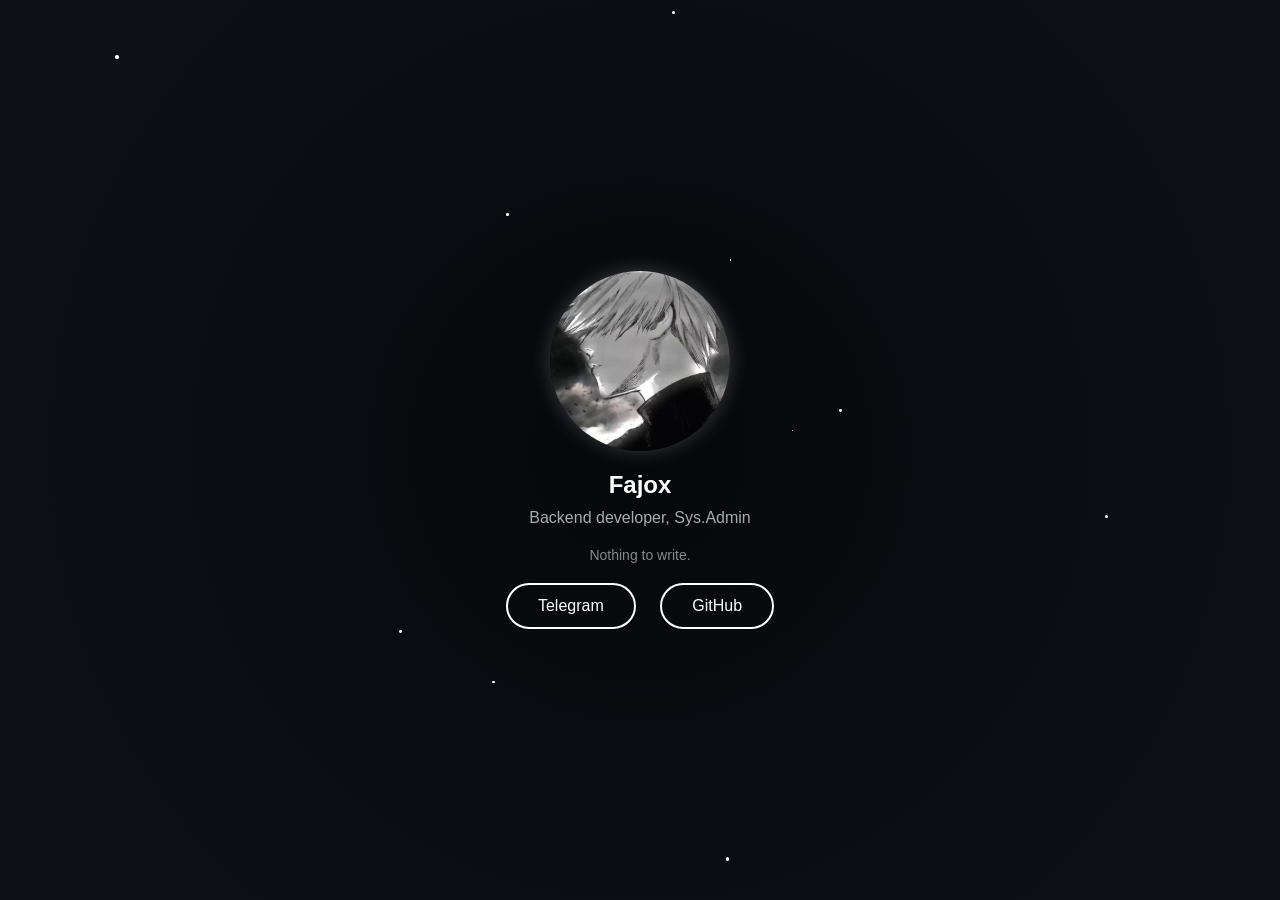
<file: index.html>
<!DOCTYPE html>
<html lang="en">
<head>
    <meta charset="UTF-8">
    <meta name="viewport" content="width=device-width, initial-scale=1.0">
    <title>Beautiful Profile</title>
    <style>
        body {
            margin: 0;
            padding: 0;
            background: #0d1117;
            color: #ffffff;
            font-family: 'Arial', sans-serif;
            display: flex;
            justify-content: center;
            align-items: center;
            height: 100vh;
            overflow: hidden;
        }

        .container {
            text-align: center;
            position: relative;
            z-index: 2;
        }

        .avatar {
            width: 180px;
            height: 180px;
            border-radius: 50%;
            overflow: hidden;
            margin: 0 auto;
            box-shadow: 0 0 20px rgba(255, 255, 255, 0.2);
        }

        .avatar img {
            width: 100%;
            height: 100%;
            object-fit: cover;
        }

        h1 {
            margin: 20px 0 10px;
            font-size: 24px;
        }

        h2 {
            margin: 0;
            font-size: 16px;
            color: #aaaaaa;
            font-weight: 400;
        }

        .location {
            margin: 20px 0;
            font-size: 14px;
            color: #888888;
        }

        .buttons {
            margin-top: 20px;
        }

        .button {
            display: inline-block;
            margin: 0 10px;
            padding: 12px 30px;
            border: 2px solid #ffffff;
            border-radius: 25px;
            text-decoration: none;
            color: #ffffff;
            font-size: 16px;
            background-color: transparent;
            transition: all 0.3s ease;
        }

        .button:hover {
            background-color: #ffffff;
            color: #0d1117;
            box-shadow: 0 0 10px rgba(255, 255, 255, 0.6);
            transform: translateY(-3px);
        }

        .button:active {
            background-color: #f5f5f5;
            color: #0d1117;
            transform: translateY(0);
        }

        .animated-background {
            position: absolute;
            top: 0;
            left: 0;
            width: 100%;
            height: 100%;
            background: radial-gradient(circle at 50% 50%, rgba(0, 0, 0, 0.6), #0d1117 80%), transparent;
            overflow: hidden;
        }

        .animated-stars {
            position: absolute;
            width: 100%;
            height: 100%;
            overflow: hidden;
        }

        .star {
            position: absolute;
            background: white;
            width: 2px;
            height: 2px;
            border-radius: 50%;
            animation: fall linear infinite;
        }

        @keyframes fall {
            0% {
                transform: translateY(-100%);
                opacity: 1;
            }
            100% {
                transform: translateY(100vh);
                opacity: 0;
            }
        }

    </style>
</head>
<body>
    <div class="animated-background"></div>
    <div class="animated-stars" id="stars"></div>
    <div class="container">
        <div class="avatar">
            <img src="assets/avatar.jpg" alt="Avatar">
        </div>
        <h1>Fajox</h1>
        <h2>Backend developer, Sys.Admin</h2>
        <div class="location">Nothing to write.</div>
        <div class="buttons">
            <a href="https://t.me/airflox" class="button">Telegram</a>
            <a href="https://github.com/fajox1" class="button">GitHub</a>
        </div>
    </div>
    <script>
        const starsContainer = document.getElementById('stars');

        function createStar() {
            const star = document.createElement('div');
            star.className = 'star';
            star.style.left = Math.random() * 100 + '%';
            star.style.top = Math.random() * 100 + '%';
            star.style.animationDuration = Math.random() * 3 + 3 + 's';
            star.style.width = star.style.height = Math.random() * 3 + 1 + 'px';
            starsContainer.appendChild(star);

            setTimeout(() => {
                star.remove();
            }, 6000);
        }

        setInterval(createStar, 100);
    </script>
</body>
</html>
</file>
